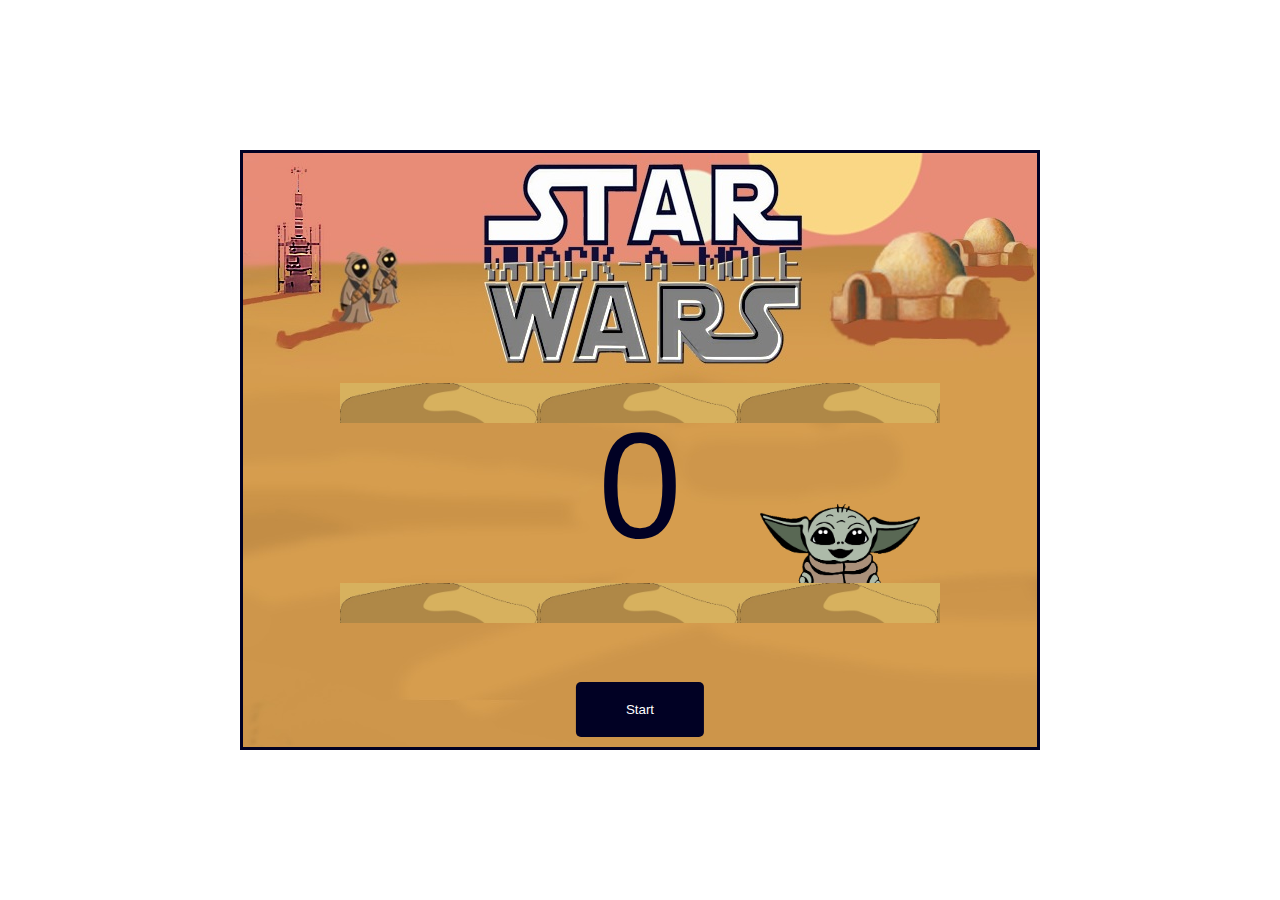
<file: index.html>
<!DOCTYPE html>
<html lang="en">

<head>
	<meta charset="UTF-8"/>
	<meta name="viewport" content="width = device-width , initial-scale=1.0"/>
	<link rel="stylesheet" href="stylesheet.css">
	<title>Wole The Mole - Play and Enjoy The Game</title>
</head>

<body>
	<div class="wrapper">
		<div class="score">0</div>
		<div class="countdown"></div>
		<button class="startbutton">Start</button>
		<div class="game">
			<div class="hole hole1">
				<div class="mole small"></div>
			</div>
			<div class="hole hole2">
				<div class="mole small"></div>
			</div>
			<div class="hole hole3">
				<div class="mole small"></div>
			</div>
			<div class="hole hole4">
				<div class="mole large"></div>
			</div>
			<div class="hole hole5">
				<div class="mole large"></div>
			</div>
			<div class="hole hole6">
				<div class="mole large"></div>
			</div>
		</div>
	</div>
	<canvas id="canvas1"></canvas>
	<script src="script.js"></script>
</body>

</html>
</file>
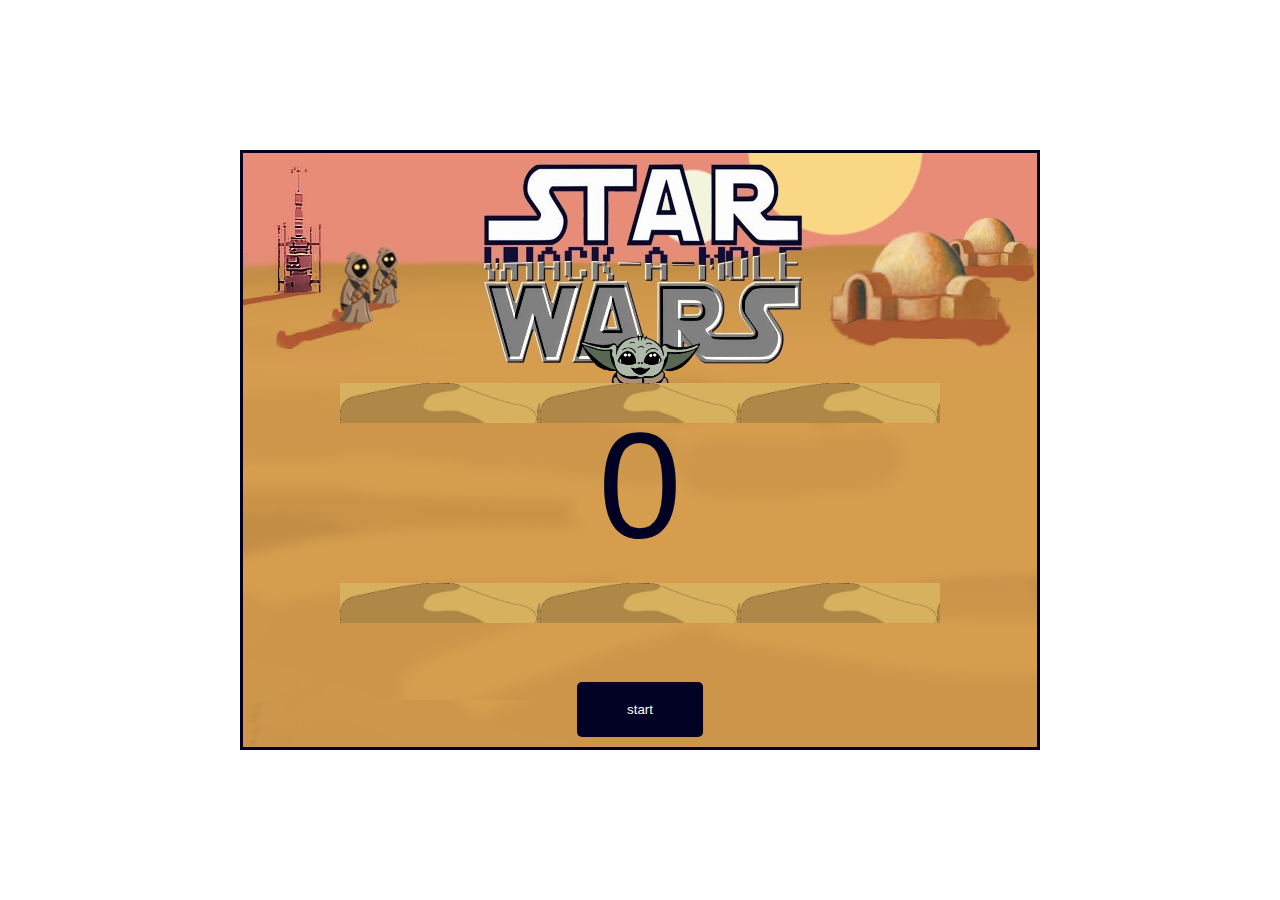
<file: game.html>
<!DOCTYPE html>
<html lang="en">

<head>
	<meta charset="UTF-8">
	<meta name="viewport" content="width = device-width , initial-scale=1.0">
	<title>game of giridhar</title>
	<link rel="stylesheet" href="stylesheet.css">
	<title>whole-the-mole</title>
</head>

<body>
	<div class="wrapper">
		<div class="score">0</div>
		<div class="countdown"></div>
		<button class="startbutton">start</button>
		<div class="game">
			<div class="hole hole1">
				<div class="mole small"></div>
			</div>
			<div class="hole hole2">
				<div class="mole small"></div>
			</div>
			<div class="hole hole3">
				<div class="mole small"></div>
			</div>
			<div class="hole hole4">
				<div class="mole large"></div>
			</div>
			<div class="hole hole5">
				<div class="mole large"></div>
			</div>
			<div class="hole hole6">
				<div class="mole large"></div>
			</div>
		</div>
	</div>
	<canvas id="canvas1"></canvas>
	<script src="script.js"></script>
</body>

</html>
</file>
<file: stylesheet.css>
*{
    margin: 0;
    padding: 0 ;
    box-sizing: border-box;

}

body{
    font-family: 'Helvetica';
    /* width: 100vw;
    height: 100vh;
    display: flex;
    justify-content: center;
    align-items: center; */
}

/* #canvas1{
    width: 800px;
    height: 500px;
    border: 4px solid black;

} */

.wrapper{
    width: 800px;
    height: 600px;
    border: 3px solid #010124;
    top: 50%;
    position: absolute;
    left: 50%;
    transform: translate(-50%, -50%);
    background-image: url(bg.jpg);
    overflow: hidden;
 }
.score{
    font-size: 150px;
    color: #010124;
    top: 50%;
    position: absolute;
    left: 50%;
    transform: translate(-50%, -50%);
    border: 1px solid black;
    width: 200px;
    height: 100px;
    text-align: center;
    border: hidden;
}
.countdown{
    position: absolute;
    top: 490px;
    width: 100%;
    font-size: 20px;
    text-align: center;
    font-style: #010124;
} 
button{ 
    position: absolute;
    bottom: 10px;
    left: 50%;
    transform: translate(-50%,0);
    background:#010124;
    color: white;
    padding: 20px 50px;
    border-radius: 5px;
    z-index: 200;
    cursor: pointer;
    border: none;
    outline:none;
}
.game {
    border: 2px solid black;
    width: 600px;
    height: 400px;
    margin: 70px auto;
    z-index: 200;
    display: flex;
    flex-wrap: wrap;
    overflow: hidden;
    border: hidden;
}
.hole{
    flex:1 0 33.33%;
    position: relative;
    overflow: hidden;
}
.hole:after{
    content: "";
    display: block;
    background-image: url(h1.jpg);
    position: absolute;
    width: 100%;
    height: 70px;
    z-index: 2;
    bottom: -30px;
    background-size: contain;
}
.mole {
    background-image: url(p1.jpg);
    position: absolute;
    top: 100%;
    width: 100%;
    height: 100%;
    transition: 0.4s;
    background-repeat: no-repeat;
    background-position: bottom;
}
.mole.small{ 
    background-size: 60%;
}
.mole.large{
    background-size: 80%;
}
.hole.up .mole{
    top:0;
}
</file>
